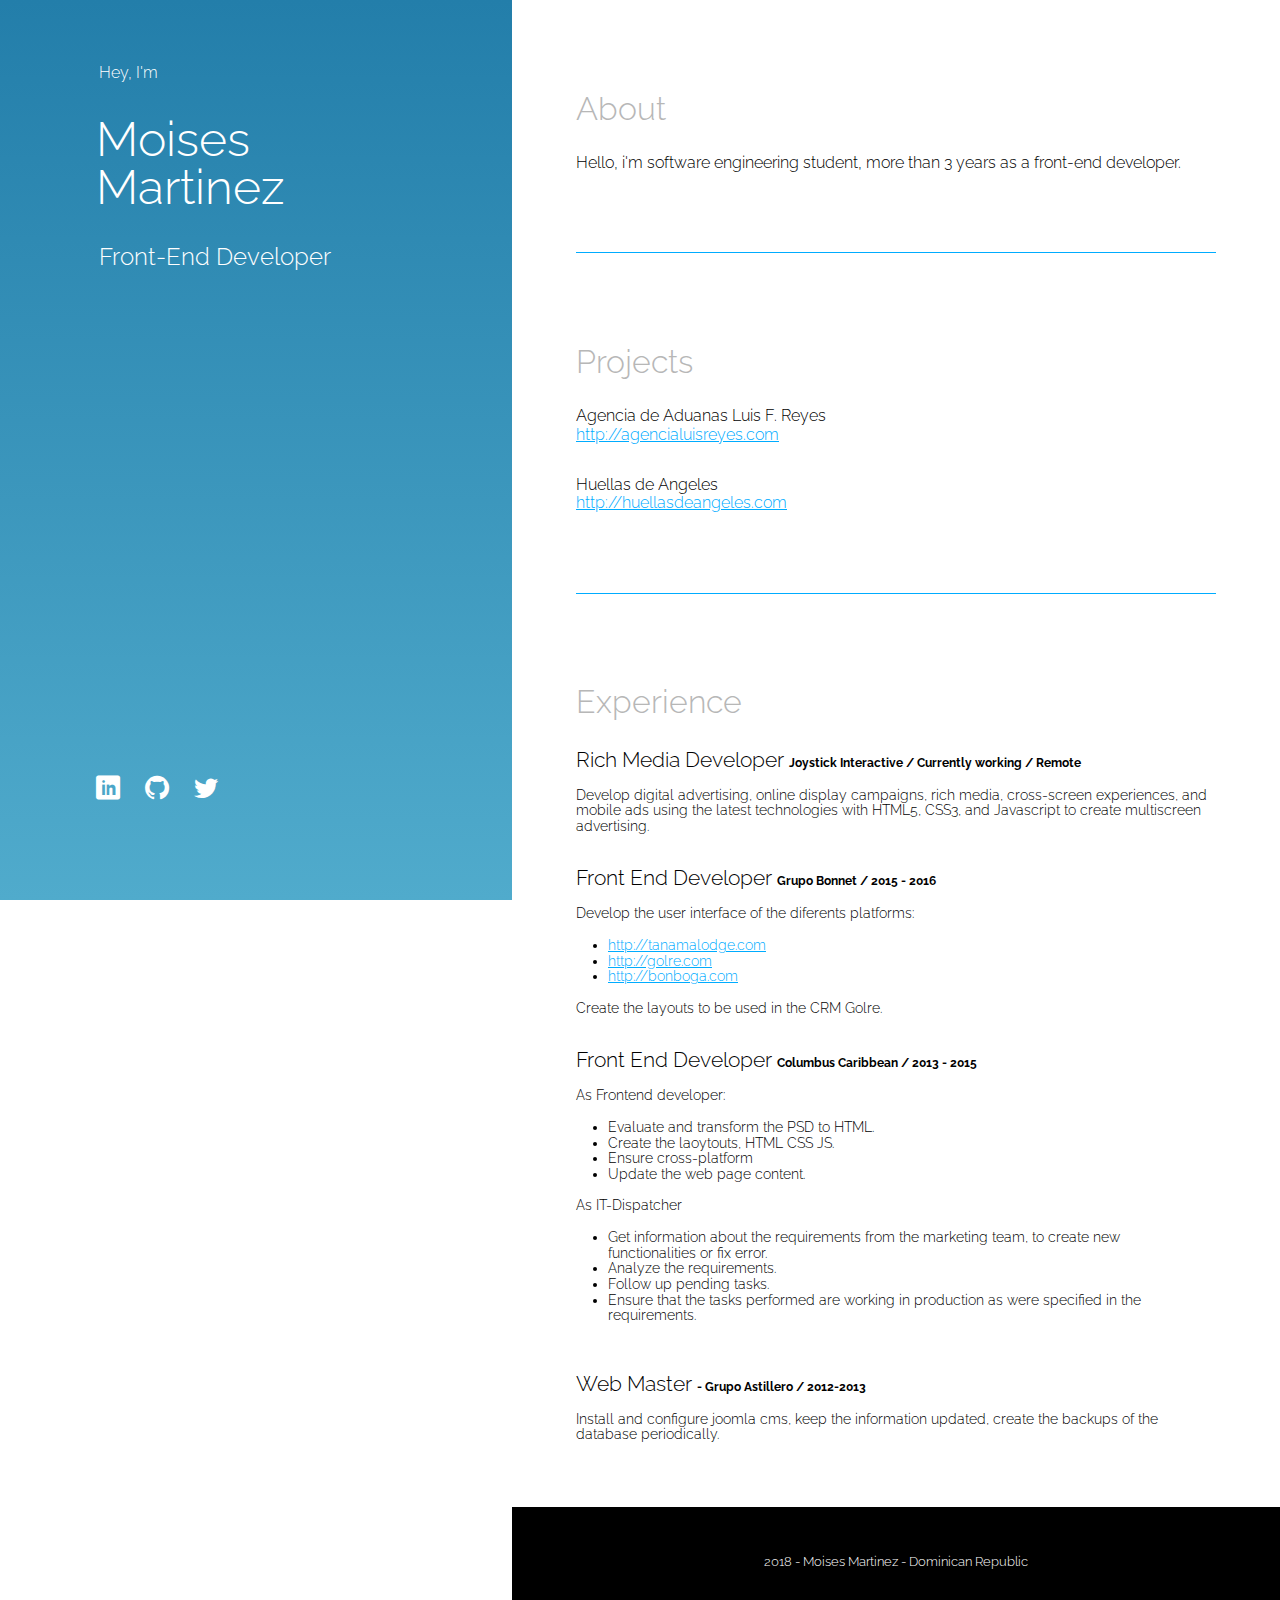
<file: index.html>
<!DOCTYPE html>
<html lang="en">

<head>
    <meta charset="UTF-8">
    <meta name="viewport" content="width=device-width, initial-scale=1.0">
    <meta http-equiv="X-UA-Compatible" content="ie=edge">
    <meta name="description" content="This is the personal website of Moises Martinez Liranzo">
    <title>Moises Martinez Liranzo</title>
    <link rel="stylesheet" href="normalize.css">
    <link rel="stylesheet" href="icomoon/style.css">
    <link rel="stylesheet" href="app.css">
</head>

<body>
    <section class="left">
        <div class="wrapper">
            <div class="greeting">Hey, I'm</div>
            <h1>Moises Martinez</h1>
            <h2>Front-End Developer</h2>
            <div class="social-media">
                <a href="https://www.linkedin.com/in/moisesmartinezliranzo" target="_blank">
                    <i class="icon-linkedin"></i>
                </a>

                <a href="https://github.com/moisesmartinezliranzo" target="_blank">
                    <i class="icon-github"></i>
                </a>

                <a href="https://twitter.com/moises_mml" target="_blank">
                    <i class="icon-twitter"></i>
                </a>
            </div>
        </div>
    </section>

    <section class="right">
        <div class="wrapper">

            <div class="wrapper-content" id="about">
                <div class="content">
                    <div class="container">
                        <h2>About</h2>

                        <div class="description">
                            Hello, i'm software engineering student, more than 3 years as a front-end developer. 
                        </div>
                    </div>
                </div>
            </div>

            <div class="wrapper-content">
                <div class="content" id="projects">
                    <div class="container">
                        <h2>Projects</h2>
                        <div class="project">

                            <div class="name">Agencia de Aduanas Luis F. Reyes</div>
                            <div>
                                <a href="#">http://agencialuisreyes.com</a>
                            </div>

                        </div>

                        <div class="project">

                            <div class="name">Huellas de Angeles</div>
                            <div>
                                <a href="#">http://huellasdeangeles.com</a>
                            </div>

                        </div>
                    </div>

                </div>
            </div>


            <div class="wrapper-content" id="history">
                <div class="content">
                    <h2>Experience</h2>

                    <div class="job">
                        <div class="title">
                            Rich Media Developer
                            <span class="small">Joystick Interactive / Currently working / Remote</span>
                        </div>
                        <div class="description">

                            Develop digital advertising, online display campaigns, rich media, cross-screen experiences, 
and mobile ads using the latest technologies with HTML5, CSS3, and Javascript to create multiscreen advertising.

                        </div>
                    </div>

                    <div class="job">
                        <div class="title">
                            Front End Developer
                            <span class="small">Grupo Bonnet / 2015 - 2016</span>
                        </div>
                        <div class="description">

                            Develop the user interface of the diferents platforms:
                            <ul>
                                <li><a href="http://tanamalodge.com" target="_blank">http://tanamalodge.com</a></li>
                                <li><a href="http://golre.com" target="_blank">http://golre.com</a></li>
                                <li><a href="http://bonboga.com" target="_blank">http://bonboga.com</a></li>
                            </ul>
                             
                            
                            Create the layouts to be used in the CRM Golre.
                            

                        </div>
                    </div>

                    <div class="job">
                        <div class="title">
                            Front End Developer
                            <span class="small">Columbus Caribbean / 2013 - 2015</span>
                        </div>
                        <div class="description">

                            As Frontend developer:
                            <ul>
                                <li>Evaluate and transform the PSD to HTML.</li>
                                <li>Create the laoytouts, HTML CSS JS.</li>
                                <li>Ensure cross-platform</li>
                                <li>Update the web page content.</li>
                            </ul>

                            As IT-Dispatcher

                            <ul>
                                <li>Get information about the requirements from the marketing team, to create new functionalities or fix error. </li>
                                <li>Analyze the requirements.</li>
                                <li>Follow up pending tasks.</li>
                                <li>Ensure that the tasks performed are working in production as were specified in the requirements.</li>
                            </ul>

                        </div>
                    </div>

                    <div class="job">
                        <div class="title">
                            Web Master
                            <span class="small">- Grupo Astillero / 2012-2013</span>
                        </div>
                        <div class="description">

                            Install and configure joomla cms, keep the information updated, create the backups of the database periodically.

                        </div>
                    </div>


                </div>
            </div>

            <footer>
                <span>2018 - Moises Martinez - Dominican Republic</span>
            </footer>

        </div>
    </section>
</body>

</html>
</file>
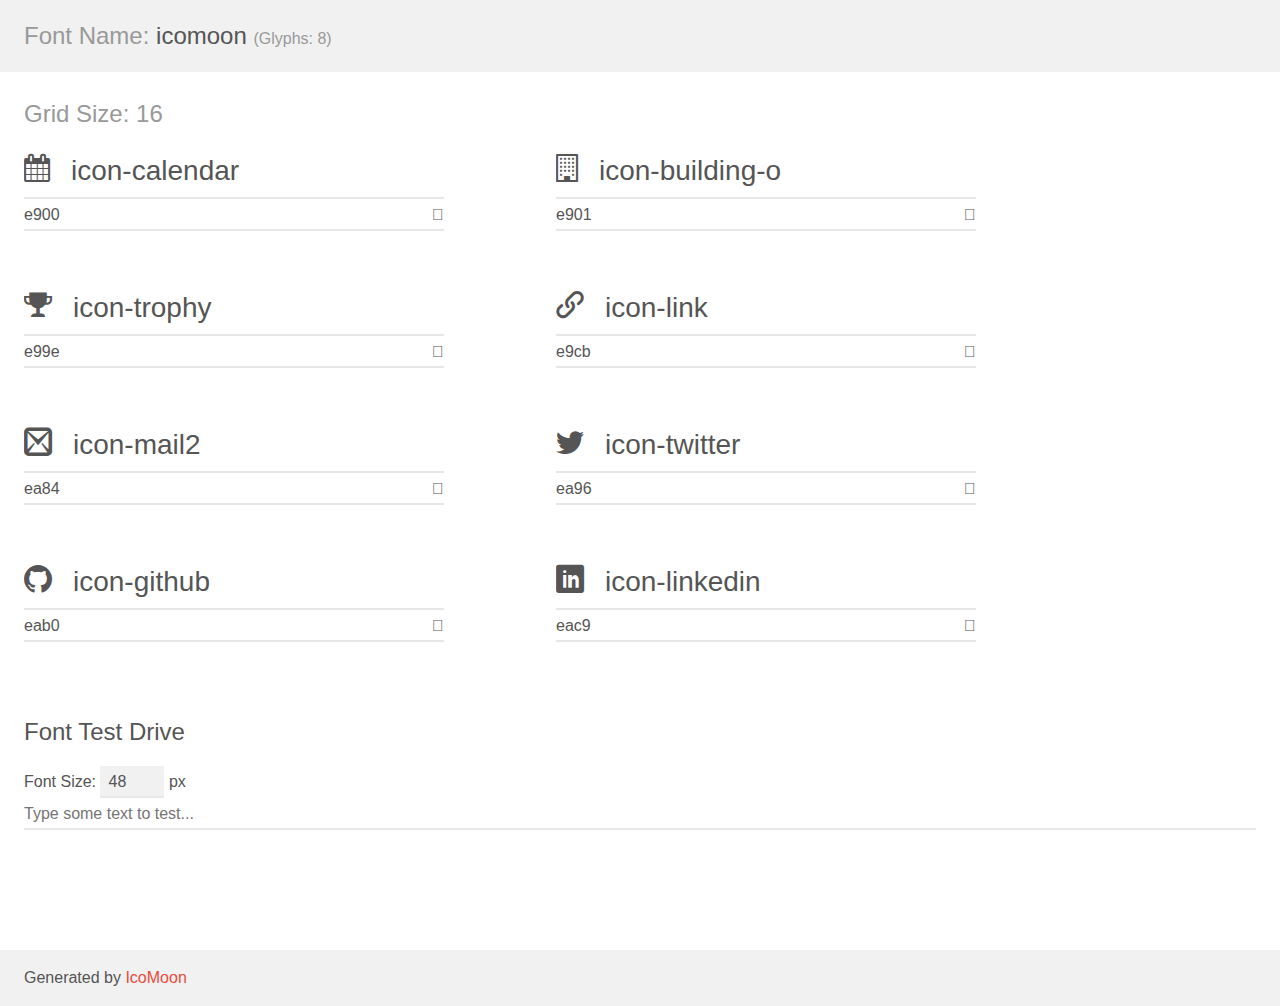
<file: icomoon/demo.html>
<!doctype html>
<html>
<head>
    <meta charset="utf-8">
    <title>IcoMoon Demo</title>
    <meta name="description" content="An Icon Font Generated By IcoMoon.io">
    <meta name="viewport" content="width=device-width, initial-scale=1">
    <link rel="stylesheet" href="demo-files/demo.css">
    <link rel="stylesheet" href="style.css"></head>
<body>
    <div class="bgc1 clearfix">
        <h1 class="mhmm mvm"><span class="fgc1">Font Name:</span> icomoon <small class="fgc1">(Glyphs:&nbsp;8)</small></h1>
    </div>
    <div class="clearfix mhl ptl">
        <h1 class="mvm mtn fgc1">Grid Size: 16</h1>
        <div class="glyph fs1">
            <div class="clearfix bshadow0 pbs">
                <span class="icon-calendar">
                
                </span>
                <span class="mls"> icon-calendar</span>
            </div>
            <fieldset class="fs0 size1of1 clearfix hidden-false">
                <input type="text" readonly value="e900" class="unit size1of2" />
                <input type="text" maxlength="1" readonly value="&#xe900;" class="unitRight size1of2 talign-right" />
            </fieldset>
            <div class="fs0 bshadow0 clearfix hidden-true">
                <span class="unit pvs fgc1">liga: </span>
                <input type="text" readonly value="" class="liga unitRight" />
            </div>
        </div>
        <div class="glyph fs1">
            <div class="clearfix bshadow0 pbs">
                <span class="icon-building-o">
                
                </span>
                <span class="mls"> icon-building-o</span>
            </div>
            <fieldset class="fs0 size1of1 clearfix hidden-false">
                <input type="text" readonly value="e901" class="unit size1of2" />
                <input type="text" maxlength="1" readonly value="&#xe901;" class="unitRight size1of2 talign-right" />
            </fieldset>
            <div class="fs0 bshadow0 clearfix hidden-true">
                <span class="unit pvs fgc1">liga: </span>
                <input type="text" readonly value="" class="liga unitRight" />
            </div>
        </div>
        <div class="glyph fs1">
            <div class="clearfix bshadow0 pbs">
                <span class="icon-trophy">
                
                </span>
                <span class="mls"> icon-trophy</span>
            </div>
            <fieldset class="fs0 size1of1 clearfix hidden-false">
                <input type="text" readonly value="e99e" class="unit size1of2" />
                <input type="text" maxlength="1" readonly value="&#xe99e;" class="unitRight size1of2 talign-right" />
            </fieldset>
            <div class="fs0 bshadow0 clearfix hidden-true">
                <span class="unit pvs fgc1">liga: </span>
                <input type="text" readonly value="trophy, cup" class="liga unitRight" />
            </div>
        </div>
        <div class="glyph fs1">
            <div class="clearfix bshadow0 pbs">
                <span class="icon-link">
                
                </span>
                <span class="mls"> icon-link</span>
            </div>
            <fieldset class="fs0 size1of1 clearfix hidden-false">
                <input type="text" readonly value="e9cb" class="unit size1of2" />
                <input type="text" maxlength="1" readonly value="&#xe9cb;" class="unitRight size1of2 talign-right" />
            </fieldset>
            <div class="fs0 bshadow0 clearfix hidden-true">
                <span class="unit pvs fgc1">liga: </span>
                <input type="text" readonly value="link, chain" class="liga unitRight" />
            </div>
        </div>
        <div class="glyph fs1">
            <div class="clearfix bshadow0 pbs">
                <span class="icon-mail2">
                
                </span>
                <span class="mls"> icon-mail2</span>
            </div>
            <fieldset class="fs0 size1of1 clearfix hidden-false">
                <input type="text" readonly value="ea84" class="unit size1of2" />
                <input type="text" maxlength="1" readonly value="&#xea84;" class="unitRight size1of2 talign-right" />
            </fieldset>
            <div class="fs0 bshadow0 clearfix hidden-true">
                <span class="unit pvs fgc1">liga: </span>
                <input type="text" readonly value="mail3, contact3" class="liga unitRight" />
            </div>
        </div>
        <div class="glyph fs1">
            <div class="clearfix bshadow0 pbs">
                <span class="icon-twitter">
                
                </span>
                <span class="mls"> icon-twitter</span>
            </div>
            <fieldset class="fs0 size1of1 clearfix hidden-false">
                <input type="text" readonly value="ea96" class="unit size1of2" />
                <input type="text" maxlength="1" readonly value="&#xea96;" class="unitRight size1of2 talign-right" />
            </fieldset>
            <div class="fs0 bshadow0 clearfix hidden-true">
                <span class="unit pvs fgc1">liga: </span>
                <input type="text" readonly value="twitter, brand16" class="liga unitRight" />
            </div>
        </div>
        <div class="glyph fs1">
            <div class="clearfix bshadow0 pbs">
                <span class="icon-github">
                
                </span>
                <span class="mls"> icon-github</span>
            </div>
            <fieldset class="fs0 size1of1 clearfix hidden-false">
                <input type="text" readonly value="eab0" class="unit size1of2" />
                <input type="text" maxlength="1" readonly value="&#xeab0;" class="unitRight size1of2 talign-right" />
            </fieldset>
            <div class="fs0 bshadow0 clearfix hidden-true">
                <span class="unit pvs fgc1">liga: </span>
                <input type="text" readonly value="github, brand40" class="liga unitRight" />
            </div>
        </div>
        <div class="glyph fs1">
            <div class="clearfix bshadow0 pbs">
                <span class="icon-linkedin">
                
                </span>
                <span class="mls"> icon-linkedin</span>
            </div>
            <fieldset class="fs0 size1of1 clearfix hidden-false">
                <input type="text" readonly value="eac9" class="unit size1of2" />
                <input type="text" maxlength="1" readonly value="&#xeac9;" class="unitRight size1of2 talign-right" />
            </fieldset>
            <div class="fs0 bshadow0 clearfix hidden-true">
                <span class="unit pvs fgc1">liga: </span>
                <input type="text" readonly value="linkedin, brand64" class="liga unitRight" />
            </div>
        </div>
    </div>

    <!--[if gt IE 8]><!-->
    <div class="mhl clearfix mbl">
        <h1>Font Test Drive</h1>
        <label>
            Font Size: <input id="fontSize" type="number" class="textbox0 mbm"
            min="8" value="48" />
            px
        </label>
        <input id="testText" type="text" class="phl size1of1 mvl"
        placeholder="Type some text to test..." value=""/>
        <div id="testDrive" class="icon-">&nbsp;
        </div>
    </div>
    <!--<![endif]-->
    <div class="bgc1 clearfix">
        <p class="mhl">Generated by <a href="https://icomoon.io/app">IcoMoon</a></p>
    </div>

    <script src="demo-files/demo.js"></script>
</body>
</html>
</file>
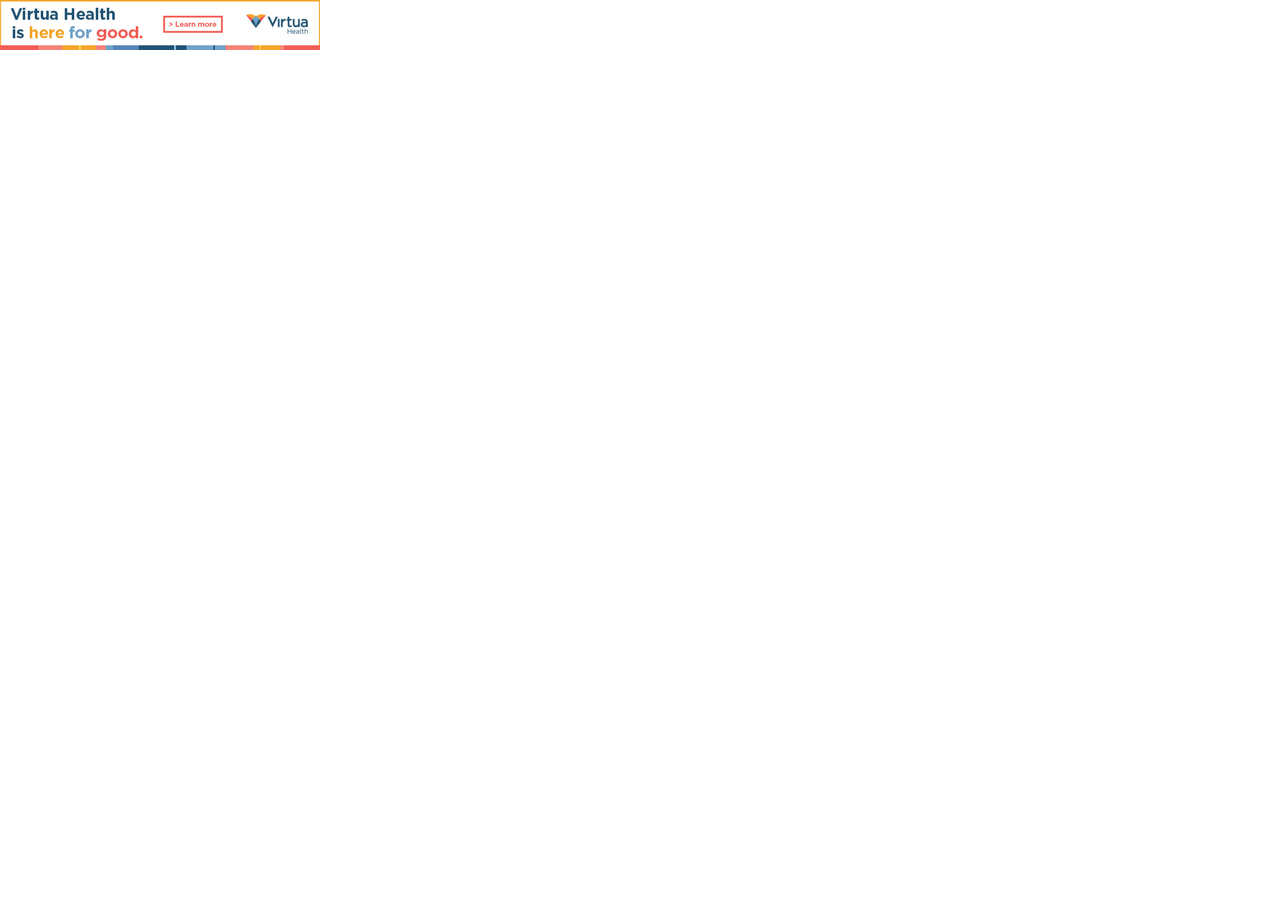
<file: padsquad/tag_files/saved_resource.html>
<!-- saved from url=(0049)https://airtory-swell-test-2022.surge.sh/tag.html -->
<html><head><meta http-equiv="Content-Type" content="text/html; charset=UTF-8"></head><body marginwidth="0" marginheight="0"><img onclick="__simpli.analytics().trackClickEvent(&#39;exit_url&#39;, &#39;tag_fallback&#39;, &#39;https://padsquad.com&#39;);" src="./10159_320x50.png"><script src="./spdr.js"></script></body></html>
</file>
<file: icomoon/style.css>
@font-face {
  font-family: 'icomoon';
  src:  url('fonts/icomoon.eot?9dyxo3');
  src:  url('fonts/icomoon.eot?9dyxo3#iefix') format('embedded-opentype'),
    url('fonts/icomoon.ttf?9dyxo3') format('truetype'),
    url('fonts/icomoon.woff?9dyxo3') format('woff'),
    url('fonts/icomoon.svg?9dyxo3#icomoon') format('svg');
  font-weight: normal;
  font-style: normal;
}

[class^="icon-"], [class*=" icon-"] {
  /* use !important to prevent issues with browser extensions that change fonts */
  font-family: 'icomoon' !important;
  speak: none;
  font-style: normal;
  font-weight: normal;
  font-variant: normal;
  text-transform: none;
  line-height: 1;

  /* Better Font Rendering =========== */
  -webkit-font-smoothing: antialiased;
  -moz-osx-font-smoothing: grayscale;
}

.icon-calendar:before {
  content: "\e900";
}
.icon-building-o:before {
  content: "\e901";
}
.icon-trophy:before {
  content: "\e99e";
}
.icon-link:before {
  content: "\e9cb";
}
.icon-mail2:before {
  content: "\ea84";
}
.icon-twitter:before {
  content: "\ea96";
}
.icon-github:before {
  content: "\eab0";
}
.icon-linkedin:before {
  content: "\eac9";
}
</file>
<file: app.css>
@import url('https://fonts.googleapis.com/css?family=Raleway:100,300,400,700,900');

*{
    font-family: 'Raleway', sans-serif;
    font-weight: 300;
}

html, body{
    width: 100%;
    height: 100%;
}

.clearfix:after {
    content: "";
    display: table;
    clear: both;
  }

.right h2{
    font-size: 2rem;
    color: #b7b7b7;
}

.left h1{
    font-size: 3rem;
    line-height: 3rem;
}

section.left{
    width: 40%;
    height: 100%;
    position: fixed;
    overflow: hidden;
    background: linear-gradient(#237eaa, #50abcc);
    z-index: 2;
    color:#fff;
}

section.left .wrapper{
    padding: 4rem 6rem;
}

section.right{
    width: 60%;
    height: 100%;
    margin-left: 40%;
}

section.left .greeting,
section.left h2{
    padding-left: 3px;
}

section.right nav{
    position: fixed;
    box-sizing: border-box;
    width: 100%;
    background-color: #fff;
}

.description ul{ margin: 0 0 0 1rem; padding: 1rem;}

ul{
    margin: 0;
    padding: 0;   
}

li{
    margin: 0;
    padding: 0;
}

#about .content{
    padding-bottom:  0;
}

.content{
    padding: 4rem;
}

.right a{
    color:#00acff;
}

.right .container{
    padding-bottom: 5rem;
    border-bottom: 1px #00acff solid;
    box-sizing: border-box;
}

footer{
    padding: 3rem;
    text-align: center;
    background-color: black;
    color: #fff;
    font-size: .8rem;
}

nav ul li{
    display: inline;
    text-align: right;
}

nav ul li a{
    padding: 1rem;
    text-transform: uppercase;
    display: inline-block;
}

.project{
    /* color: #fff; */
}

#projects{
    /* background-color:#8BC34A; */
    padding-bottom: 0;
}

#history .job,
#projects .project{
    padding-bottom: 2rem;
}

#history .job:last-child,
#projects .project:last-child{
    padding-bottom: 0rem; 
}

#history .job i{
    margin-right: .5rem;
    font-size: 1rem;
    color: #4ca7c9;
    border: #4ea9cb solid 1px;
    border-radius: 50%;
    padding: .4rem;
}

#history .job .title{
    font-size: 1.3em;
    font-weight: 300;
    padding-bottom: .5rem;
}

#history .job .title .small{
    font-size: .6em;
    font-weight: 700;
}

#history .job .description{
    font-size: .85rem;
    padding-top: .5rem;

}

.social-media{
    position: absolute;
    bottom: 6rem;
    font-size: 1.5rem;
}

.social-media a{
    color:#fff;
    padding: .6rem;
    text-decoration: none;
}

.social-media a:first-child{
    padding-left: 0;
}

@media (max-width:1024px){
    section.left{
        width:100%;
        height: 100%;
        position: relative;
    }

    section.right {
        width: 100%;
        height: 100%;
        margin-left: 0;
    }

    .social-media {
        position: absolute;
        bottom: 32px;
    }

    .content {
        padding: 4rem 6rem;
    }
}

@media (max-width:768px){
    section.left .wrapper {
        padding: 32px 32px 48px 32px;
    }

    .content {
        padding: 32px;
    }

    #history .job .title .small {
        display: block;
        margin-top: 8px;
    }
}
</file>
<file: icomoon/demo-files/demo.css>
body {
  padding: 0;
  margin: 0;
  font-family: sans-serif;
  font-size: 1em;
  line-height: 1.5;
  color: #555;
  background: #fff;
}
h1 {
  font-size: 1.5em;
  font-weight: normal;
}
small {
  font-size: .66666667em;
}
a {
  color: #e74c3c;
  text-decoration: none;
}
a:hover, a:focus {
  box-shadow: 0 1px #e74c3c;
}
.bshadow0, input {
  box-shadow: inset 0 -2px #e7e7e7;
}
input:hover {
  box-shadow: inset 0 -2px #ccc;
}
input, fieldset {
  font-family: sans-serif;
  font-size: 1em;
  margin: 0;
  padding: 0;
  border: 0;
}
input {
  color: inherit;
  line-height: 1.5;
  height: 1.5em;
  padding: .25em 0;
}
input:focus {
  outline: none;
  box-shadow: inset 0 -2px #449fdb;
}
.glyph {
  font-size: 16px;
  width: 15em;
  padding-bottom: 1em;
  margin-right: 4em;
  margin-bottom: 1em;
  float: left;
  overflow: hidden;
}
.liga {
  width: 80%;
  width: calc(100% - 2.5em);
}
.talign-right {
  text-align: right;
}
.talign-center {
  text-align: center;
}
.bgc1 {
  background: #f1f1f1;
}
.fgc1 {
  color: #999;
}
.fgc0 {
  color: #000;
}
p {
  margin-top: 1em;
  margin-bottom: 1em;
}
.mvm {
  margin-top: .75em;
  margin-bottom: .75em;
}
.mtn {
  margin-top: 0;
}
.mtl, .mal {
  margin-top: 1.5em;
}
.mbl, .mal {
  margin-bottom: 1.5em;
}
.mal, .mhl {
  margin-left: 1.5em;
  margin-right: 1.5em;
}
.mhmm {
  margin-left: 1em;
  margin-right: 1em;
}
.mls {
  margin-left: .25em;
}
.ptl {
  padding-top: 1.5em;
}
.pbs, .pvs {
  padding-bottom: .25em;
}
.pvs, .pts {
  padding-top: .25em;
}
.unit {
  float: left;
}
.unitRight {
  float: right;
}
.size1of2 {
  width: 50%;
}
.size1of1 {
  width: 100%;
}
.clearfix:before, .clearfix:after {
  content: " ";
  display: table;
}
.clearfix:after {
  clear: both;
}
.hidden-true {
  display: none;
}
.textbox0 {
  width: 3em;
  background: #f1f1f1;
  padding: .25em .5em;
  line-height: 1.5;
  height: 1.5em;
}
#testDrive {
  display: block;
  padding-top: 24px;
  line-height: 1.5;
}
.fs0 {
  font-size: 16px;
}
.fs1 {
  font-size: 28px;
}
</file>
